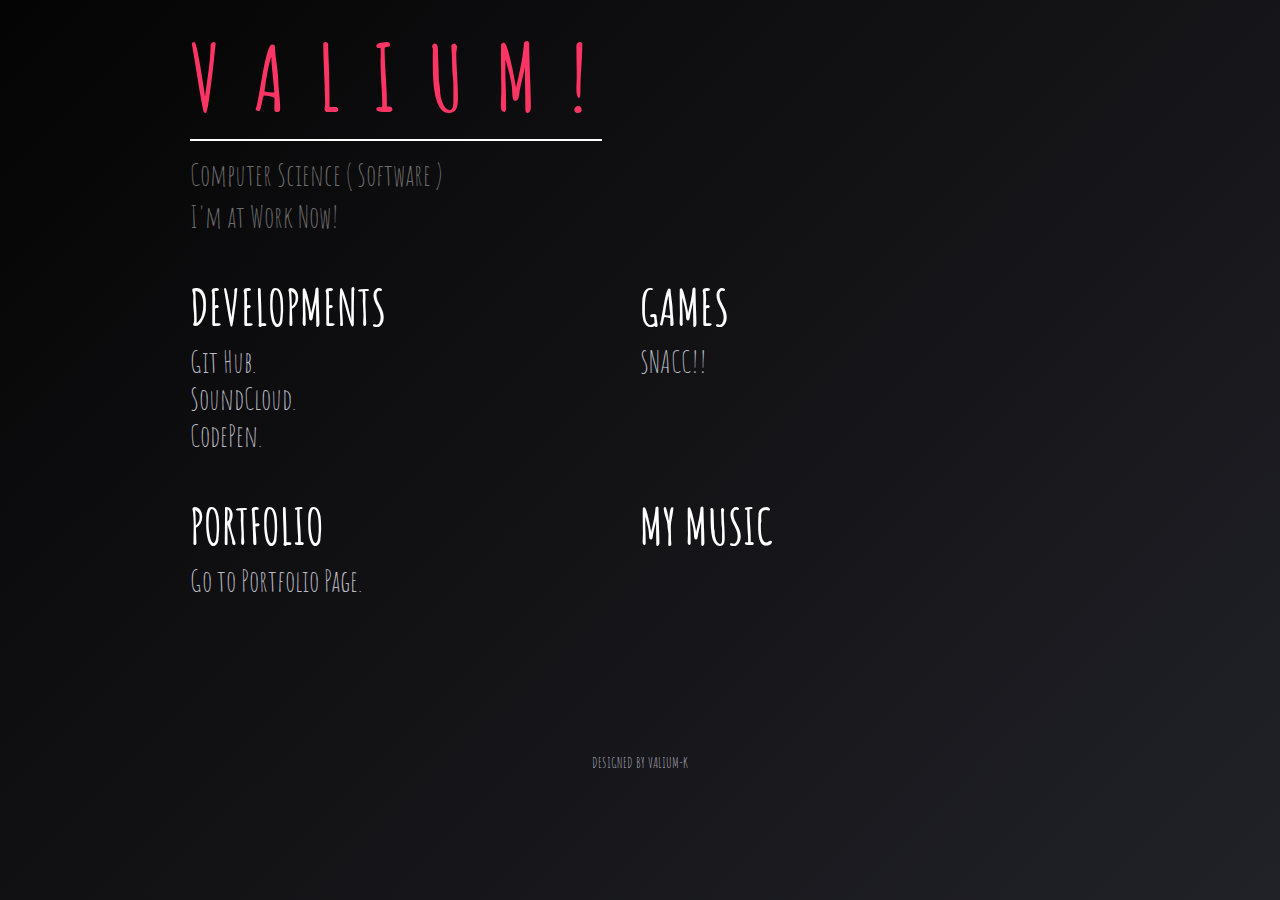
<file: index.html>
<!DOCTYPE html>
<html lang="en">
<head>
  <title>V A L I U M</title>
  <meta charset="UTF-8" />
  <meta name="robots" content="none" /> 
  <link href="https://fonts.googleapis.com/css?family=Varela+Round" rel="stylesheet" />
  <link href="https://fonts.googleapis.com/css?family=Amatic+SC" rel="stylesheet" />
  <meta property="og:title" content="I dunno wot 2 dooo~~" />
  <meta property="og:description" content="So I just eat some snacks, get real fat and stay in ma room~" />
  <meta property="og:image" content="https://valium-k.github.io/css/valium.png"/>
  <meta property="og:type" content="website"/>
  <meta property="og:url" content="https://valium-k.github.io" />
  
  <meta name="viewport" content="width=device-width, initial-scale=0.85, user-scalable=no" />
  <link rel="apple-touch-icon" sizes="180x180" href="icon/apple-touch-icon.png" />
  <link rel="icon" type="image/png" sizes="32x32" href="icon/favicon-32x32.png" />
  <link rel="icon" type="image/png" sizes="16x16" href="icon/favicon-16x16.png" />
  <link rel="shortcut icon" href="icon/favicon.ico" />
  <link rel="stylesheet" href="css/style.css" />
</head>
<body>
  <div class='container'>
    <h1 style="color: #fc3565">V &nbsp;A &nbsp;L &nbsp;I &nbsp;U &nbsp;M &nbsp;!</h1>
    <div class='divider-widh-border'></div>
    <div class='sub-title'>Computer Science ( Software )</div>
    <div class='sub-title'>I'm at Work Now!</div>
  
    <div class='divider'></div>
    <div class='contents-grid'>
      <div class='content'>
        <h3>DEVELOPMENTS</h3>
        <a href="https://github.com/valium-k">Git Hub.</a><br/>
        <a href="https://soundcloud.com/valium-k">SoundCloud.</a><br/>
        <a href=#>CodePen.</a><br/>
        <div class='divider'>
      </div>
    </div>
    <div class='content'>
      <h3>GAMES</h3>
        <a href="./snake">SNACC!!</a>
        <div class='divider'></div>
    </div>
  </div>
  <div class='contents-grid'>
    <div class='content'>
      <h3>PORTFOLIO</h3>
      <a href="portfolio">Go to Portfolio Page.</a>
      <div class='divider'></div>
    </div>
    <div class='content'>
      <h3>MY MUSIC</h3>
      <iframe id='soundcloud' scrolling="no" frameborder="no" allow="autoplay" src="https://w.soundcloud.com/player/?url=https%3A//api.soundcloud.com/tracks/512242842&color=%23fc3565&auto_play=false&hide_related=false&show_comments=true&show_user=true&show_reposts=false&show_teaser=true"></iframe>
      <div class='divider'></div>
    </div>
  </div>
    <footer>
      <a style="font-size:15px;" href="Updating_Windows_10">DESIGNED BY VALIUM-K</a>
  </footer>
</body>
</html>
</file>
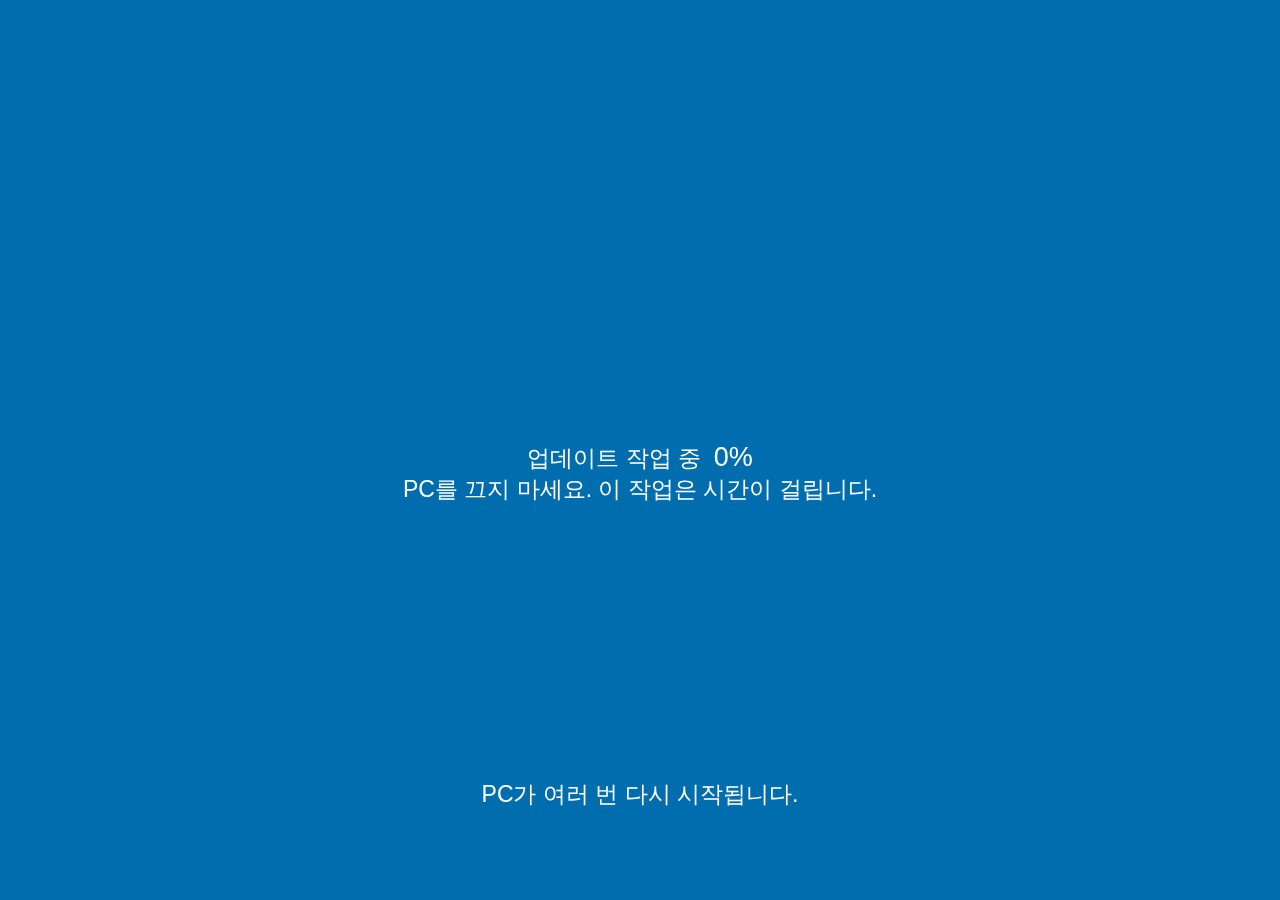
<file: Updating_Windows_10/index.html>
﻿<!DOCTYPE html>
<!--
   ///// COPY CAT AWARDS 2017 \\\\\
   
   These people literally copy pasted this site and are claiming they made it:
   
   #1. www.fakewindowsupdate.com by diskordier
   #2  www.fakeupdate.co.uk by HARVEY BOLTON who is an Absolute Legend apparently (totally legit)
  
   
   
		   _    _____         _
		   \`,""   ,'7"r-..__/ \
		  ,'\ `, ,',','    _/   \
		 /   \  7 / /     (   \ |
		J     \/ j  L______\  / |
		L   __JF"""/""\"\_,    /
		L,-"| O|  f O |  L_  _/
		F   \_ /  \__/   `-  j|
			.-'    `"""    ,' |          _..====.._
			\__/         r"_  A        ,' _..---.._`,
			 `-.______,,-L// / \  ___,' ,'_..:::.. `,`,
					  j   / / / 7"    `-<""=:'  '':. \ \
					 /   <,' /  F  . i , \   `,    :T W I
					 |    \,'  /    >X<  |     \   :| | L
					 |     `._/    ' ! ` |      I  :| |  G
					  \           \     /       |  :H T  |
					 __>-.__   __,-\   |        |  S P   |
					/     /|   | \  \  \_       | 'A R   |
				   /   __/ |   |  L  L   \      K./ /    L
				  /   |    |   4  I  I    |    E./ /   ,'
				 J    \    I    L F  I    |    // / _,'
		_________|     |   F    |J   F    |   //_/-'
		\   __   |    /   J     |/  J     |  /="
		\\  \_\  \__,' \  F     |   F     |
		\\\_____________\/      F__/      F
		 \\|  HTML for  |_____/  (______/
		  \/__Dummies___/

		  
  The original, actually working and constantly updated version will always be at fakeupdate.net
  If you have any suggestions or complaints, contact me: 
  
  fakeupdate@outlook.com
  @fediafedia
  한글폰트 및 기타작업: sive
  -->
<html><head>
<title>Updating Windows 10</title>
<!--
<meta name="robots" content="none">
<meta name="googlebot" content="none">
<script async="" src="./assets/js/analytics.js"></script>
<script src="./assets/js/lang.js"></script>
-->
<meta charset="UTF-8" />
<meta name="viewport" content="width=device-width, initial-scale=1, maximum-scale=1.0, user-scalable=0">
<meta name="google" content="notranslate">
<meta property="og:image" content="https://www.sive.dev/Updating_Windows_10/assets/img/troll.jpg">
<meta property="og:description" content="LOL" />
<meta property="og:image:type" content="image/jpg">
<meta property="og:image:width" content="200">
<meta property="og:image:height" content="113">
 

<script src="./assets/js/jquery-latest.js"></script>  


<!--
<script>
window.onload = function() {

var str1 = "http"
var myString = location.search.split('?')[1].replace(/%20/g, ' ');
var str2 = myString.substring(0, 4); 



$('body').css('background', "#" + myString);


}
</script>	


-->
<script type="text/javascript"> 

var message="Sorry, right-click has been disabled"; 
function clickIE() {if (document.all) {(message);return false;}} 
function clickNS(e) {if 
(document.layers||(document.getElementById&&!document.all)) { 
if (e.which==2||e.which==3) {(message);return false;}}} 
if (document.layers) 
{document.captureEvents(Event.MOUSEDOWN);document.onmousedown=clickNS;} 
else{document.onmouseup=clickNS;document.oncontextmenu=clickIE;} 
document.oncontextmenu=new Function("return false") 
// --> 
</script> 


<script>
  (function(i,s,o,g,r,a,m){i['GoogleAnalyticsObject']=r;i[r]=i[r]||function(){
  (i[r].q=i[r].q||[]).push(arguments)},i[r].l=1*new Date();a=s.createElement(o),
  m=s.getElementsByTagName(o)[0];a.async=1;a.src=g;m.parentNode.insertBefore(a,m)
  })(window,document,'script','//www.google-analytics.com/analytics.js','ga');

  ga('create', 'UA-45751574-5', 'auto');
  ga('send', 'pageview');

</script>
<script>  


var count=0;
var stage=1;
var stage2=3;
var counter=setInterval(timer, 14830); //1000 will  run it every 1 second
var ref="Configuring updates";

function timer()
{
  count=count+1;
  if (count <= 0)
  {
     clearInterval(counter);
     return;
  }

 document.getElementById("timer").innerHTML=count +'%';
 
 
 
   if (count > 99)
  {
     stage=stage+1;
	  document.getElementById("stage").innerHTML=stage +'';
	 count=0;
	  return;
  }
  
     if (stage > 3)
  {
     stage2=68;
     ref="Installing Updates";
	  document.getElementById("ref").innerHTML=ref +'';
	  document.getElementById("stage2").innerHTML=stage2 +'';
	  return;
  }
  
}




</script>  
<style>

body {

	background:#006dae; 
user-select:none;-moz-user-select:none;-webkit-user-select:none;-ms-user-select:none;
	-webkit-background-size: cover;
	-moz-background-size: cover;
	-o-background-size: cover;
	background-size: cover;
vertical-align:middle; 
text-align:center;
z-index: -1;
margin:0;
padding:0;
 cursor: url(https://www.sive.dev/Updating_Windows_10/assets/img/gQyFbtU.png), auto;

}

#timer {
  font-size: 27px;
}
.CT {

vertical-align:middle;
position: absolute;
top: 50%;
height: 70px;
margin-left:auto;
margin-right:auto;
display:block;
width:500px;
margin-top: -5%;
font-family:Segoe UI Light, Segoe UI, Arial;
font-size:23px;
color:#fff;
font-weight:normal;
text-align:center;
user-select:none;-moz-user-select:none;-webkit-user-select:none;-ms-user-select:none;
}

.image_block {


position: absolute;
bottom: 17px;
left: 50%;
width: 50%;
margin: -5% 0 0 -25%;
		

}
p {

display:block;
float:middle;
text-align:center;
width:100%;


}

.centeragain {

width:500px;
margin:0px auto;
text-align:left;


}
.messageBox {  
display:block;
color:#67A2E6;
font-family:Segoe UI Light, Segoe UI, Arial;
font-size:20px;
margin-left:auto;
margin-right:auto;
text-align:center;
user-select:none;-moz-user-select:none;-webkit-user-select:none;-ms-user-select:none;
z-index:999;  }  


.loader {
  position: relative;
  padding-top: 100px;
  width: 50px;
  margin: auto;
}
.loader .circle {
  position: absolute;
  width: 48px;
  height: 48px;
  opacity: 0;
  transform: rotate(225deg);
  animation-iteration-count: infinite;
  animation-name: orbit;
  animation-duration: 5.5s;
}
.loader .circle:after {
  content: '';
  position: absolute;
  width: 6px;
  height: 6px;
  border-radius: 5px;
  background: #fff;
  /* Pick a color */
}
.loader .circle:nth-child(2) {
  animation-delay: 240ms;
}
.loader .circle:nth-child(3) {
  animation-delay: 480ms;
}
.loader .circle:nth-child(4) {
  animation-delay: 720ms;
}
.loader .circle:nth-child(5) {
  animation-delay: 960ms;
}
@keyframes orbit {
  0% {
    transform: rotate(225deg);
    opacity: 1;
    animation-timing-function: ease-out;
  }
  7% {
    transform: rotate(345deg);
    animation-timing-function: linear;
  }
  30% {
    transform: rotate(455deg);
    animation-timing-function: ease-in-out;
  }
  39% {
    transform: rotate(690deg);
    animation-timing-function: linear;
  }
  70% {
    transform: rotate(815deg);
    opacity: 1;
    animation-timing-function: ease-out;
  }
  75% {
    transform: rotate(945deg);
    animation-timing-function: ease-out;
  }
  76% {
    transform: rotate(945deg);
    opacity: 0;
  }
  100% {
    transform: rotate(945deg);
    opacity: 0;
  }
}


#bottom {
    position: fixed;
    bottom: 10%;
    width: 100%;
	left:0;
	text-align:center;
}
</style>

</head>
<body>





<div style="display:block;position:absolute;min-width:100%; min-height:100%;margin:0;padding:0;">

<div class="centeragain">
<div class="CT">
<div class="FONT">

<div class="loader" style="vertical-align:middle;padding-top:2px;">
  <div class="circle"></div>
  <div class="circle"></div>
  <div class="circle"></div>
  <div class="circle"></div>
  <div class="circle"></div>
</div>
<br><br>
<a id="ref" data-translate="_win10workingonupdates">업데이트 작업 중</a> &nbsp;<a id="timer">0%</a> <!--<span data-translate="_win7percent">&#50756;&#47308;</span>--><br><span data-translate="_win10donotturnoff">PC를 끄지 마세요. 이 작업은 시간이 걸립니다.</span>


</div>


<div id="bottom" data-translate="_win10willrestart">PC가 여러 번 다시 시작됩니다.</div>

</div>
</div>

</div>


<video mute="" loop="" style="z-index:-1;opacity:0.1;width:1px;height:1px;position:fixed;left:1px;bottom:1px;">
  <source src="./assets/pixel.mp4" type="video/mp4">
</video>

</body></html>
</file>
<file: css/style.css>
* {
  z-index: 8;
  font-size: 30px;
  margin: 0px;
  padding: 0px;
  color: #d8d8d8;
 /*border: gray 1px solid;*/
}

body {
  background: linear-gradient(-45deg, #282931, #190e0e, #282931, #050404);
	background-size: 400% 400%;
	-webkit-animation: Gradient 15s ease infinite;
	-moz-animation: Gradient 15s ease infinite;
	animation: Gradient 15s ease infinite;
  -webkit-font-smoothing: antialiased;
 font-family: 'Amatic SC', cursive;
  height: 100%;
}
a {
  color: #bbbbc4;
  text-decoration: none;
  -o-transition: .3s;
  -ms-transition: .3s;
  -moz-transition: .3s;
  -webkit-transition: .3s;
   transition: .3s;
}
a:hover {
  /*font-size: 35px;*/
  color: #fc3565;
}
h1 {
  font-size: 90px;
}
h3 {
  color: white;
  font-size: 50px;
  margin-bottom: 5px;
}
footer {
    text-align: center;
    bottom:0;
    width:100%;
    height: 15px;
}
.container {
  padding: 20px;
  display: block;
  margin-left: auto;
  margin-right: auto;
  width: auto;
  min-width: 350px;
  max-width: 900px;
  height: auto;
}
.divider-widh-border {
  margin-top: 6px;
  margin-bottom: 15px;
  border-bottom: white 2px solid;
  width: 412px;
}
.divider {
  margin-top: 40px;
  margin-bottom: 5px;
}
.sub-title {
  color: #6f6f6f;
  margin-top: 5px;
  margin-bottom: 5px;
} 

#soundcloud {
  margin-top: 4px;
  width: 100%;
  height: 125px;
}
.contents-grid {
  display: grid;
  grid-template-columns: 0.5fr 0.5fr;
}

/**************************for mobile************************/
@media ( max-width: 520px ) {
  body {
    font-family: 'Varela Round', sans-serif;
  }
  a {
    font-size: 20px;
  }
  a:hover {
  /*font-size: 30px;*/
  color: #fc3565;
  }
  h3 {
  color: white;
  font-size: 25px;
  margin-bottom: 5px;
  }
  #sub-title {
    font-size: 22px;
  }
  .contents-grid {
    display: block;
  }
  .container {
    width: auto;
    min-width: 340px;
  }
  h1 {
    text-align: center;
    font-size: 55px;
  }
  #divider {
    margin-bottom: 25px;
    border-bottom: white 2px solid;
    width: auto;
  }
  
  footer {
    font-size: 5px;
  }
}

/********************* background animation *************************/
@-webkit-keyframes Gradient {
	0% {background-position: 0% 50%}
	50% {background-position: 100% 50%}
	100% {background-position: 0% 50%}
}

@-moz-keyframes Gradient {
	0% {background-position: 0% 50%}
	50% {background-position: 100% 50%}
	100% {background-position: 0% 50%}
}

@keyframes Gradient {
	0% {background-position: 0% 50%}
	50% {background-position: 100% 50%}
	100% {background-position: 0% 50%}
}
</file>
